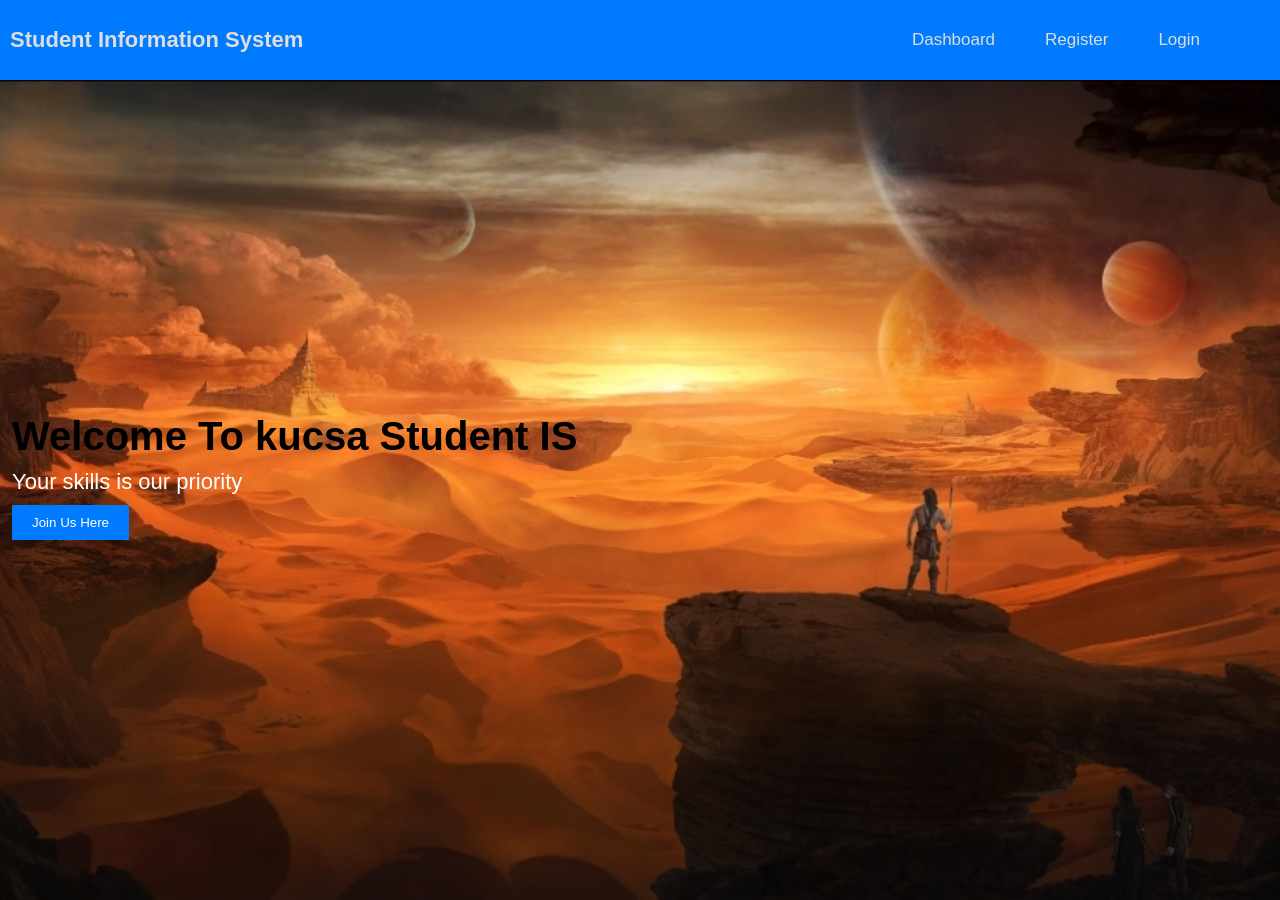
<file: index.html>
<!DOCTYPE html>
<html lang="en">
<head>
    <meta charset="UTF-8">
    <meta name="viewport" content="width=device-width, initial-scale=1.0">
    <title>Home page</title>
    <link rel="stylesheet" href="css/style.css">
</head>
<body>
    <header>
        <nav>
            <div class="system">
                <a href="index.html">Student Information System</a>
            </div>
            <ul>
                <li><a href="home.html">Dashboard</a></li>
                <li><a href="register.html">Register</a></li>
                <li><a href="login.html">Login</a></li>
            </ul>
        </nav>
    </header>
    <main>
    <div class="hero-image">
        <div class="hero-text">
            <h1>Welcome To kucsa Student IS</h1>
            <P>Your skills is our priority</P>
            <button id="reg"><a href="register.html">Join Us Here</a></button>
        </div>
    </div>
    </main>
</body>
</html>
</file>
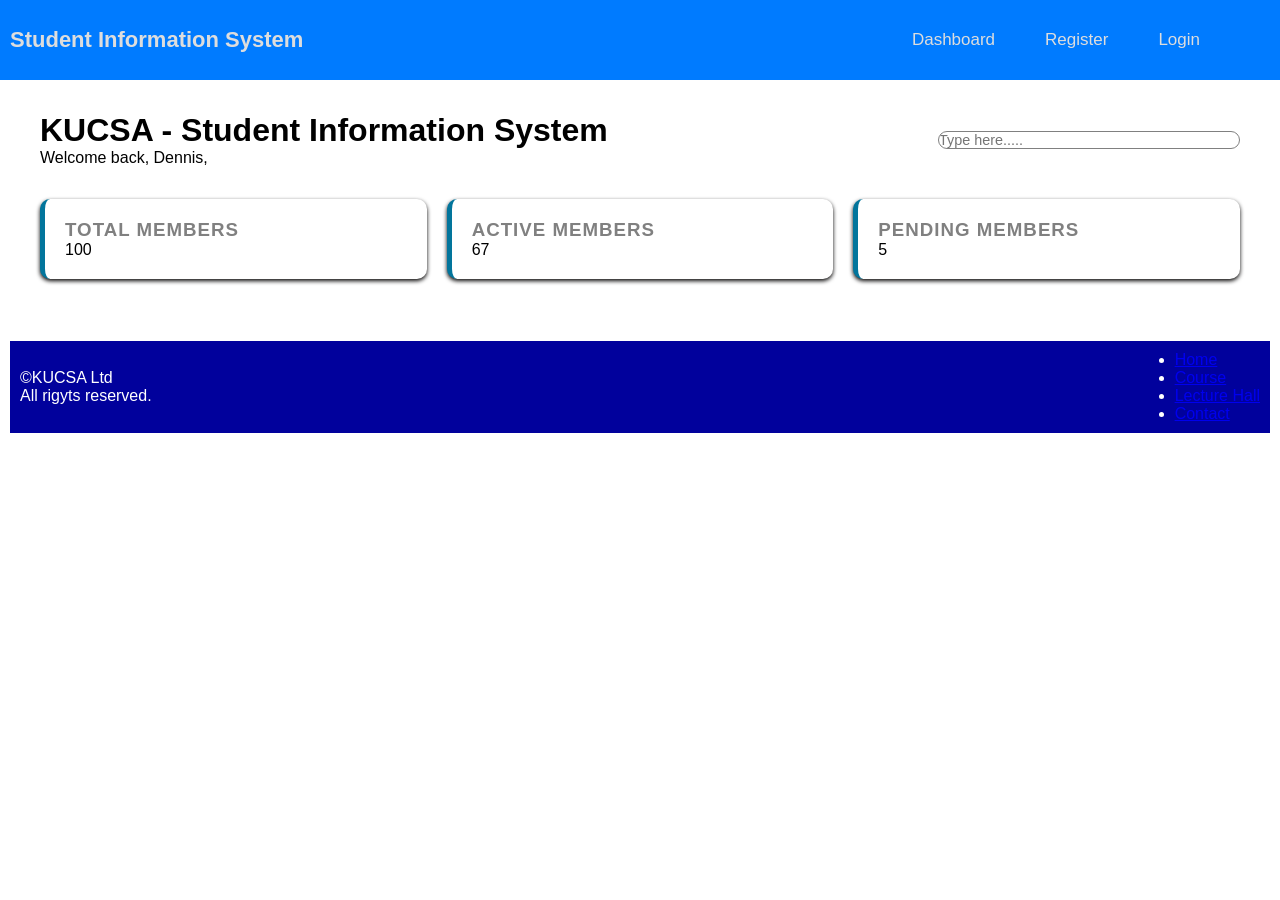
<file: home.html>
<!DOCTYPE html>
<html lang="en">
<head>
    <meta charset="UTF-8">
    <meta name="viewport" content="width=device-width, initial-scale=1.0">
    <title>Home</title>
    <link rel="stylesheet" href="css/style.css">
</head>
<body>
    <header>
        <nav>
            <div class="system">
                <a href="index.html">Student Information System</a>
            </div>
            <ul>
                <li><a href="home.html">Dashboard</a></li>
                <li><a href="register.html">Register</a></li>
                <li><a href="login.html">Login</a></li>
            </ul>
        </nav>
    </header>


     <div class="dashboard-container">
        <header class="dashboard-header">
            <div>
                <h1>KUCSA - Student Information System</h1>
            <p>Welcome back, Dennis, </p>
            </div>
            <input type="text" class="search-bar" placeholder="Type here.....">
        </header>

        <section class="stats-box">
            <div class="stat-card">
                <h3>Total Members</h3>
                <p class="stats-number">100</p>
            </div>

            <div class="stat-card">
                <h3>Active Members</h3>
                <p class="stats-number">67</p>
            </div>

            <div class="stat-card">
                <h3>Pending Members</h3>
                <p class="stats-number">5</p>
            </div>
        </section>
         
    </div>

        <footer class="footer">
        <p>&copy;KUCSA Ltd <br>All rigyts reserved. </p>
        <ul class="nav-links">

            <li><a href="home.html">Home</a></li>
            <li><a href="#">Course</a></li>
            <li><a href="#">Lecture Hall</a></li>
            <li><a href="#">Contact</a></li>
       </ul>
       </footer>
</body>
</html>
</file>
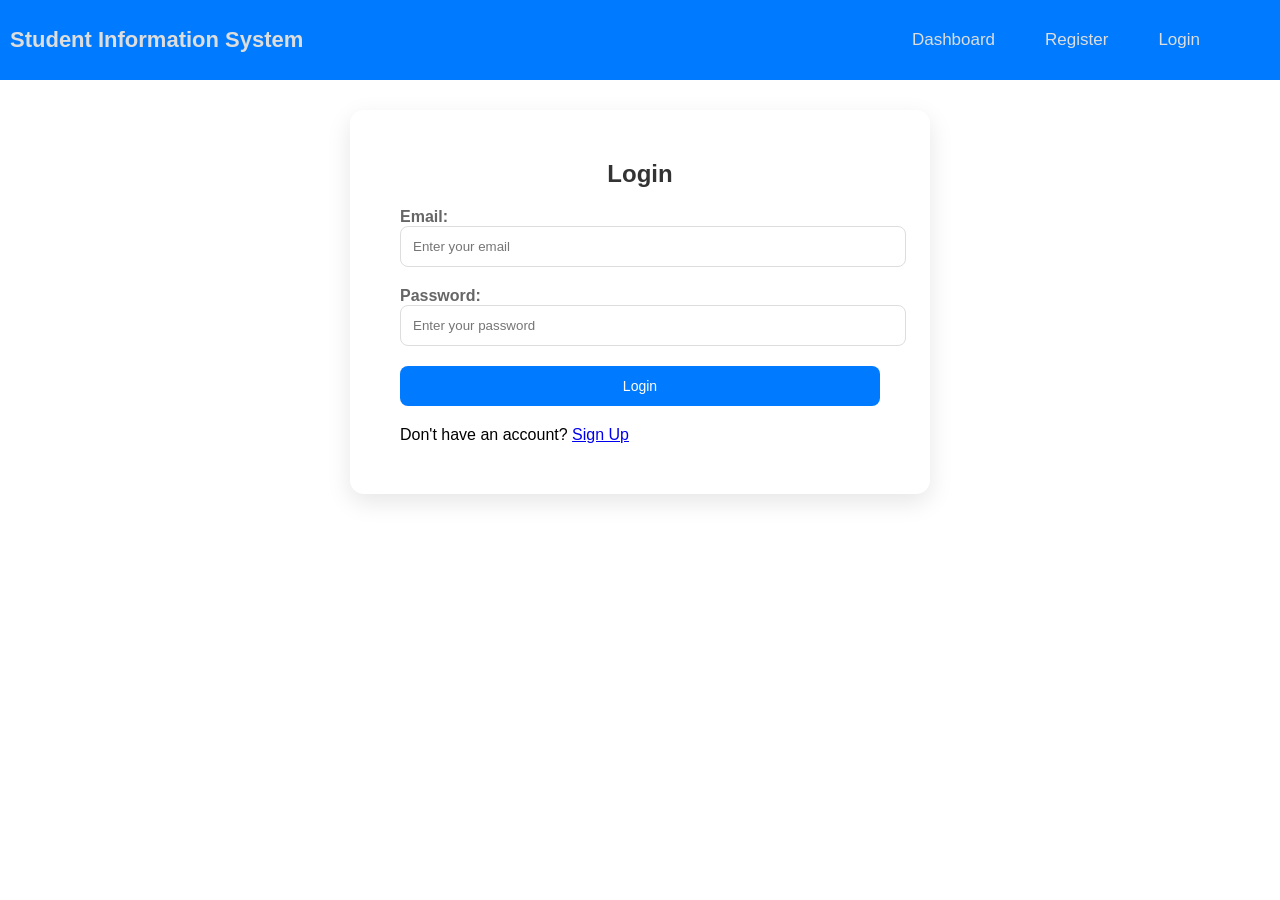
<file: login.html>
<!DOCTYPE html>
<html lang="en">
<head>
    <meta charset="UTF-8">
    <meta name="viewport" content="width=device-width, initial-scale=1.0">
    <title>Login</title>
    <link rel="stylesheet" href="css/style.css">
</head>
<body>
    <header>
        <nav>
            <div class="system">
                <a href="index.html">Student Information System</a>
            </div>
            <ul>
                <li><a href="home.html">Dashboard</a></li>
                <li><a href="register.html">Register</a></li>
                <li><a href="login.html">Login</a></li>
            </ul>
        </nav>
    </header>
    <div class="main-container">
        <div class="form-container">
            <h2>Login</h2>
            <form action="">
                <div class="form-group">
                    <label for="email">Email:</label>
                    <input type="email" id="email" name="email" placeholder="Enter your email" required>
                </div>
                <div class="form-group">
                    <label for="password"> Password:</label>
                    <input type="password" id="password" name="password" placeholder="Enter your password">
                </div>
                <div class="form-group">
                    <button type="submit">Login</button>
                </div>
            </form>
            <p>
                Don't have an account?
                <a href="register.html">Sign Up</a>
            </p>
        </div>
    </div>  
</body>
</html>
</file>
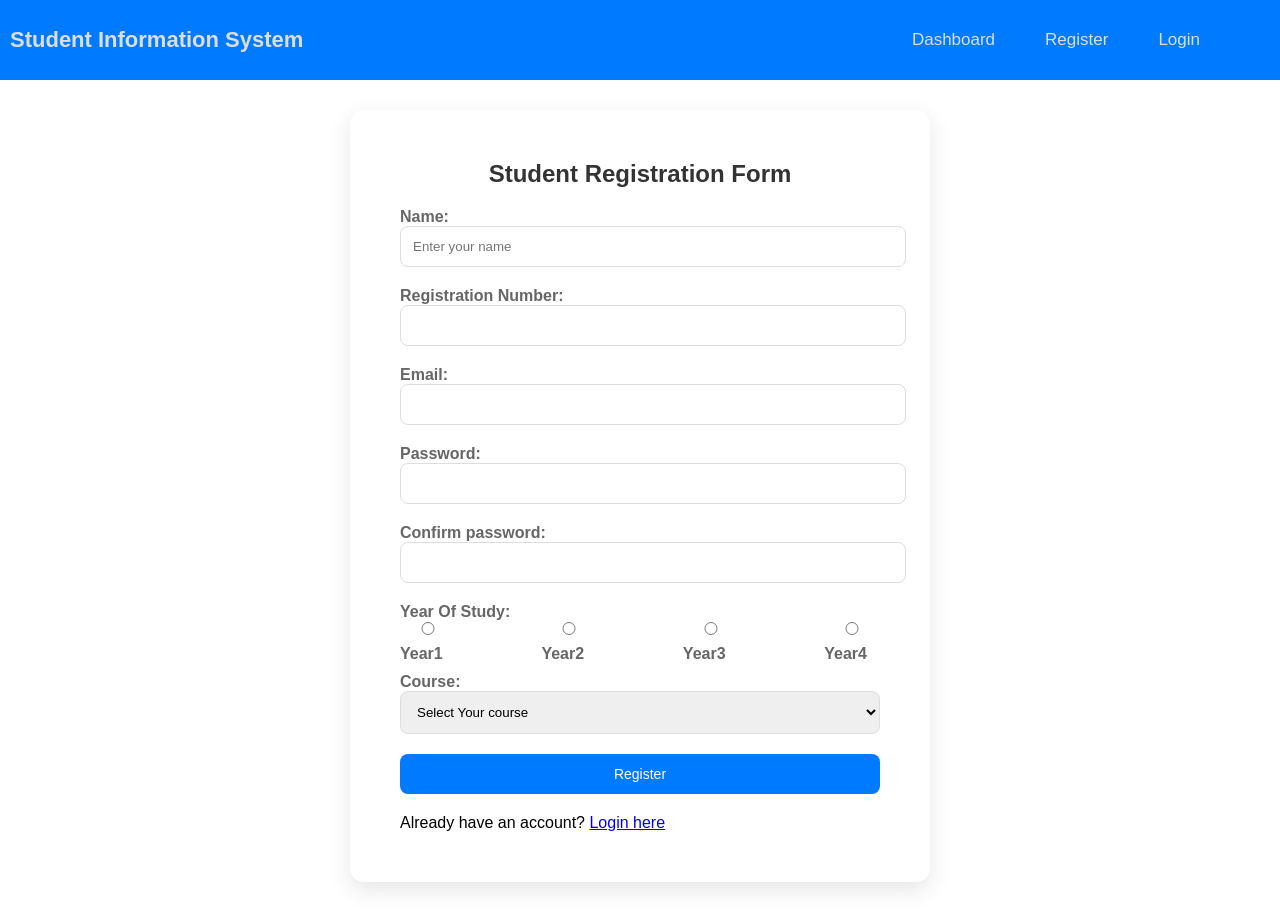
<file: register.html>
<!DOCTYPE html>
<html lang="en">
<head>
    <meta charset="UTF-8">
    <meta name="viewport" content="width=device-width, initial-scale=1.0">
    <title>Sign Up</title>
    <link rel="stylesheet" href="css/style.css">
</head>
<body>
    <header>
        <nav>
            <div class="system">
                <a href="index.html">Student Information System</a>
            </div>
            <ul>
               <li><a href="home.html">Dashboard</a></li>
                <li><a href="register.html">Register</a></li>
                <li><a href="login.html">Login</a></li>
            </ul>
        </nav>
    </header>
    <div class="main-container">
        <div class="form-container">
            <h2>Student Registration Form</h2>
            <form action="">
                <div class="form-group">
                    <label for="name">Name:</label>
                    <input type="text" id="name" name="name" placeholder="Enter your name" required >
                </div>
                <div class="form-group">
                    <label for="registartion_number">Registration Number:</label>
                    <input type="registration_number" id="regitration_number" name="registration_number" required>
                </div>
                <div class="form-group">
                    <label for="email"> Email:</label>
                    <input type="email" id="email" name="email" required>
                </div>
                <div class="form-group">
                    <label for="password">Password:</label>
                    <input type="password" id="password" name="password">
                </div>
                <div class="form-group">
                    <label for="confirm-password">Confirm password:</label>
                    <input type="password" id="confirm-password" name="confirm-password">
                </div>
                <div class="form-group">
                    <label>Year Of Study:</label>
                    <div class="radio-group">
                        <label><input type="radio" name="year" value="year1">Year1</label>
                        <label><input type="radio" name="year" value="year2">Year2</label>
                        <label><input type="radio" name="year" value="year3">Year3</label>
                        <label><input type="radio" name="year" value="year4">Year4</label>
                    </div>
                </div>
                <div class="form-group">
                    <label for="course">Course:</label>
                    <select name="course" id="course">
                        <option value="" disabled selected>Select Your course</option>
                        <option value="Computer_science">Computer Science</option>
                        <option value="Applied_computer_science">Applied Computer Science</option>
                        <option value="Software_engineering">Software Engineering</option>
                        <option value="Information_technology">Information Technology</option>
                        <option value="Computer_security">Computer Security</option>
                    </select>
                </div>
                <div class="form-group">
                    <button type="submit">Register</button>
                </div>
            </form>
            <p>
                Already have an account?
                <a href="login.html">Login here</a>
            </p>
        </div>
    </div>
</body>
</html>
</file>
<file: css/style.css>
body{
    font-family: Arial, sans-serif;
    margin: 0;
    padding: 0;
}

nav{
    display: flex;
    justify-content: flex-end;
    background-color: #007bff;
    padding: 10px;
    align-items: center;
    
}

nav ul{
    display: flex;
    list-style-type: none;
    padding: 20px;
    margin: 0 0 0 auto;
}

nav ul li{
    margin-right: 50px;
}

nav ul li a{
    color: #ddd;
    text-decoration: none;
    font-size: 17px;
}

nav ul li a:hover{
    background-color: #ddd;
    color: black;
    border-radius: 5px;
    padding: 10px;
}

.system a{
    font-size: 22px;
    font-weight: bold;
    color: #ddd;
    text-decoration: none;
}


.dashboard-container{
    padding: 2rem;
    max-width: 1200px;
    margin: 0 auto;
}
.dashboard-header{
    display: flex;
    justify-content: space-between;
    align-items: center;
    margin-bottom: 2rem;
    gap: 15px;
}
.search-bar{
    border:  1px solid grey;
    border-radius: 20px;
    font-size: 0.9rem;
    width: 300px;
}

.stats-box{
    display: grid;
    grid-template-columns: repeat(auto-fit , minmax(200px, 1fr));
    gap: 20px;
    margin-bottom: 25px;
}
.stat-card{
    background: white;
    padding: 20px;
    border-radius: 10px;
    box-shadow: 0 2px 4px rgb(6, 5, 5);
    border: 5px ;
    border-left: 5px solid rgb(2, 117, 156);

}
.stat-card h3{
    color: grey;
    letter-spacing: 1px;
    text-transform: uppercase;
}
.footer{
    display: flex;
    margin: 5px 10px ;
    padding: 10px;
    background-color: rgb(1, 1, 156);
    justify-content: space-between;
    align-items: center;
    color: white;
}
.footer p{
    color: white;
    
}

@media (max-width:768px) {
    .footer{
        background: black;
    }
}


/* form style */
.main-container{
    display: flex;
    padding: 30px;
    justify-content: center;
}

.form-container{
    width: 480px;
    padding: 50px;
    background-color: white;
    border-radius: 14px;
    box-shadow: 0 8px 24px rgba(0,0,0,0.1);
}


h2{
    margin-bottom: 20px;
    text-align: center;
    color: #333;
    font-size: 28;
}

.form-group{
    margin-bottom: 10px;
}

.form-group label{
    display: block;
    color: #666;
    font-weight: 700;
}

.form-group input,
.form-group select{
    width: 100%;
    padding: 12px;
    border-radius: 8px;
    border: 1px solid #ddd;
    margin-bottom: 10px;
}

.form-group button{
    width: 100%;
    padding: 12px;
    border-radius: 8px;
    background-color: #007bff;
    color: white;
    font-size: 14px;
    font-weight: 400;
    cursor: pointer;
    margin-bottom: 10px;
    border: none;
}

.radio-group{
    display: flex;
    justify-content: space-between;
    margin-bottom: 10px;
}


.hero-image{
    background-image: url("../images/imag.jpg");
    background-repeat: no-repeat;
    background-size: cover;
    background-position: center;
    height: 800px;
    padding: 10px;
    position: relative;

}
*{
    margin: 0;
    padding: 0;
}


.hero-text{
    position: absolute;
    bottom: 350px;
    left: 2px;
    padding: 10px;
}

.hero-text h1{
    font-size: 40px;
    color: black;
    font-weight: bold;
    
}
.hero-text p{
    font-size: 22px;
    margin-top: 10px;
    color: white;
}

#reg{
    background-color: #007bff;
    padding: 10px 20px;
    color: #ddd;
    cursor: pointer;
    border: none;
    margin-top: 10px;
}
#reg a{
    text-decoration: none;
    color: white;
}
</file>
